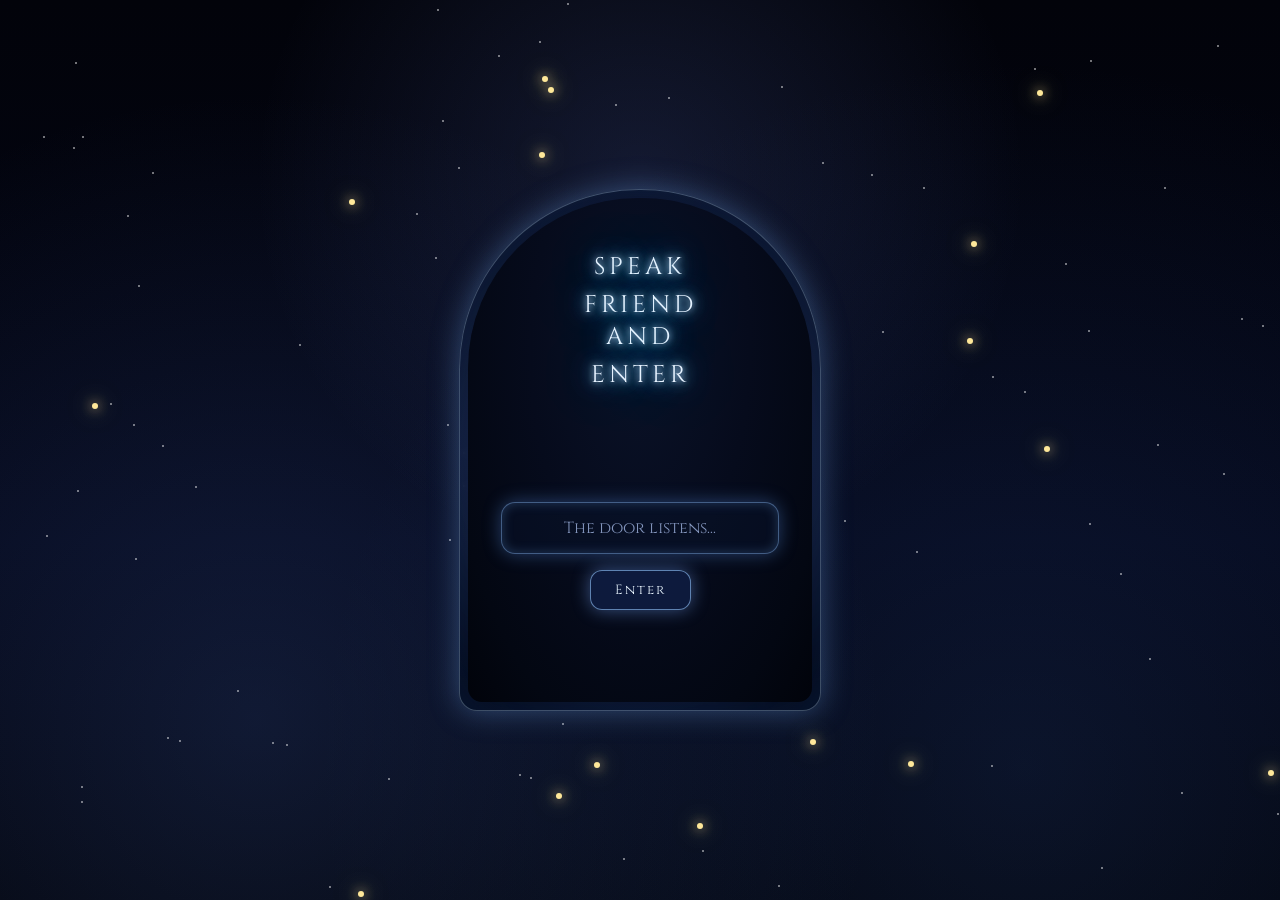
<file: door/index.html>
<!DOCTYPE html>
<html lang="en">
<head>
<meta charset="UTF-8">
<meta name="viewport" content="width=device-width, initial-scale=1.0">
<title>The Gate</title>

<link href="https://fonts.googleapis.com/css2?family=Cinzel:wght@500&display=swap" rel="stylesheet">
<link rel="stylesheet" href="style.css">
</head>

<body>

<div class="stars" id="stars"></div>

<div class="scene">

    <div class="door" id="door">

        <!-- Glowing Words -->
        <div class="moriaWords">
            <span>SPEAK</span>
            <span>FRIEND AND</span>
            <span>ENTER</span>
        </div>

        <!-- Input + Button -->
        <div class="answerBox">
            <input id="answer" placeholder="The door listens...">
            <button id="enterBtn">Enter</button>
        </div>

        <div id="message"></div>

    </div>

</div>

<div class="openLight" id="openLight"></div>

<!-- Music -->
<audio id="bgm" loop>
    <source src="shire.mp3" type="audio/mpeg">
</audio>

<audio id="openSound">
    <source src="open.mp3" type="audio/mpeg">
</audio>

<script src="script.js"></script>

</body>
</html>
</file>
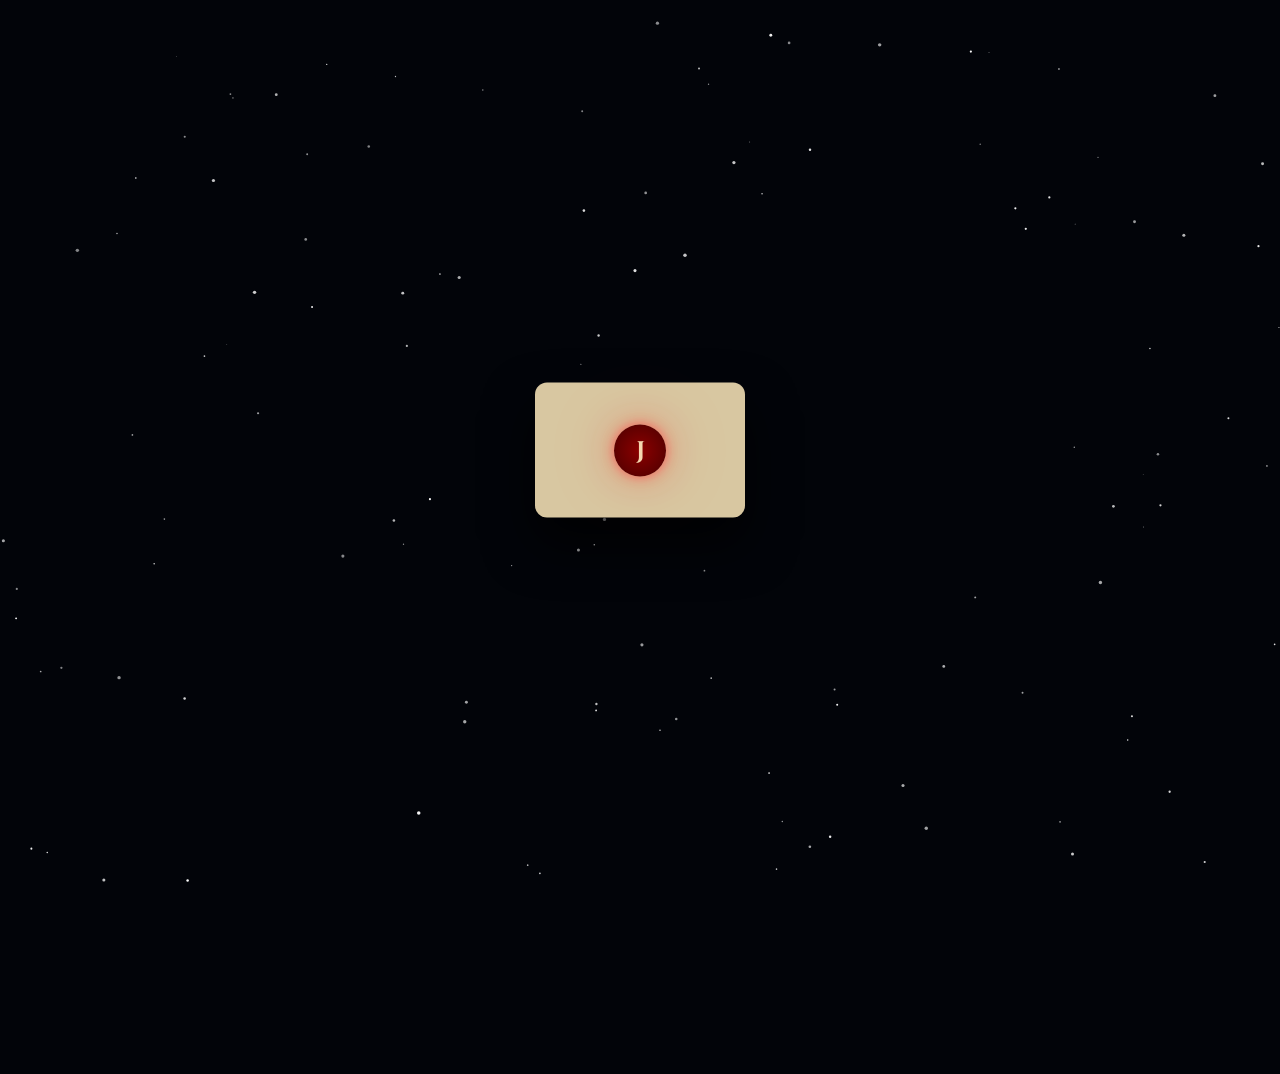
<file: final/index.html>
<!DOCTYPE html>
<html lang="en">
<head>
<meta charset="UTF-8">
<meta name="viewport" content="width=device-width, initial-scale=1.0">
<title>Found at Last</title>

<link rel="preconnect" href="https://fonts.googleapis.com">
<link rel="preconnect" href="https://fonts.gstatic.com" crossorigin>
<link href="https://fonts.googleapis.com/css2?family=Cinzel:wght@500&family=Great+Vibes&display=swap" rel="stylesheet">

<link rel="stylesheet" href="style.css">
</head>

<body>

<canvas id="stars"></canvas>

<div class="scene">
    <div class="envelope" id="envelope">
        <div class="seal"></div>
    </div>

    <div class="letter" id="letter">
        <div id="text"></div>
    </div>
</div>

<audio id="bgmusic" src="music.mp3" loop></audio>
<script src="script.js"></script>

</body>
</html>
</file>
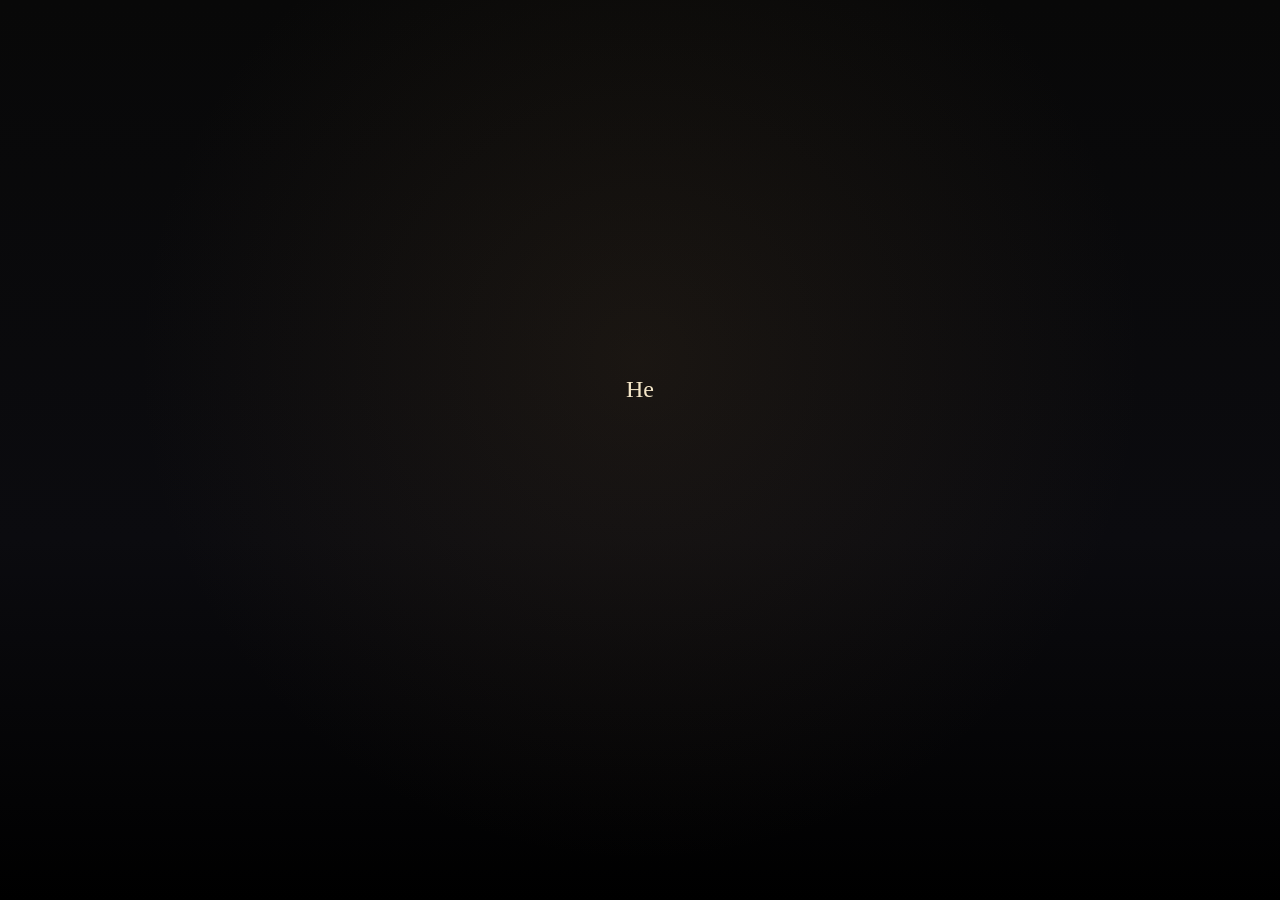
<file: lucifer/index.html>
<!DOCTYPE html>
<html lang="en">
<head>
<meta charset="UTF-8">
<meta name="viewport" content="width=device-width, initial-scale=1.0">
<title>Lux Archives</title>
<link rel="stylesheet" href="style.css">
</head>

<body>

<div class="bg"></div>

<div class="container">

    <div id="dialogue" class="dialogue"></div>

    <div id="inputArea" class="inputArea hidden">
        <input id="userInput" type="text" placeholder="Tell me your desire...">
        <button onclick="processInput()">Submit</button>
    </div>

    <div id="nextStep" class="hidden">
        <button class="luxBtn" onclick="nextStage()">Ask a better question</button>
    </div>

    <div id="finalStep" class="hidden">
        <button class="luxBtn" onclick="goTVD()">Continue the story</button>
    </div>

</div>

<script src="script.js"></script>

</body>
</html>
</file>
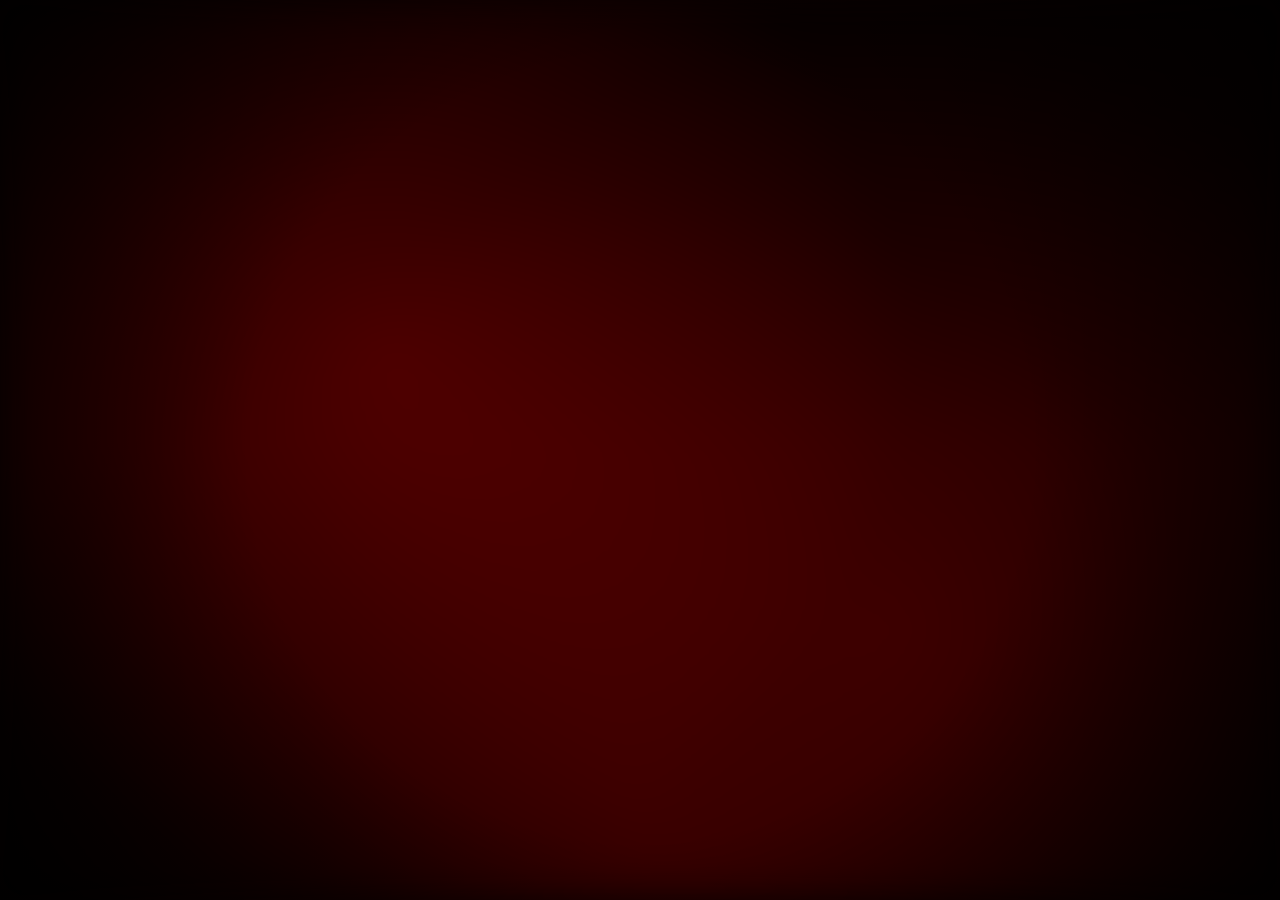
<file: tvd/index.html>
<!DOCTYPE html>
<html lang="en">
<head>
<meta charset="UTF-8">
<meta name="viewport" content="width=device-width, initial-scale=1.0">
<title>Episode</title>
<link rel="stylesheet" href="style.css">
</head>

<body>

<!-- red mist background -->
<div class="fog"></div>
<div class="vignette"></div>

<!-- cinematic text -->
<div id="textBox" class="textBox"></div>

<!-- choice buttons -->
<div id="choiceBox" class="choiceBox hidden">
    <button onclick="choice(false)">It's just coincidence</button>
    <button onclick="choice(true)">It means something</button>
</div>

<!-- input -->
<div id="inputBox" class="inputBox hidden">
    <div class="question">
        Tell me something honestly...
        <br><br>
        When did you first realize I was different to you?
    </div>

    <input id="answerInput" type="text" placeholder="type anything...">
    <button onclick="submitAnswer()">Submit</button>
</div>

<!-- audio -->
<audio id="bgm" loop preload="auto">
    <source src="bgm.mp3" type="audio/mpeg">
</audio>

<audio id="heart" preload="auto">
    <source src="heartbeat.mp3" type="audio/mpeg">
</audio>

<script src="script.js"></script>
<div id="fadeScreen"></div>

</body>
</html>
</file>
<file: door/style.css>
/* ================= BASE ================= */

body{
    margin:0;
    height:100vh;
    overflow:hidden;
    font-family:'Cinzel',serif;

    background:
        radial-gradient(circle at 50% 20%, rgba(120,150,255,0.15), transparent 40%),
        radial-gradient(circle at 20% 80%, rgba(60,90,160,0.25), transparent 50%),
        radial-gradient(circle at 80% 85%, rgba(40,70,130,0.25), transparent 55%),
        linear-gradient(#02030a,#030617 60%,#010208);
}

/* ================= SKY PARTICLES ================= */

.stars{
    position:fixed;
    inset:0;
    pointer-events:none;
    z-index:0;
}

.star{
    position:absolute;
    width:2px;
    height:2px;
    background:white;
    border-radius:50%;
    opacity:0.6;
    animation:twinkle linear infinite alternate;
}

@keyframes twinkle{
    from{opacity:0.2; transform:translateY(0px);}
    to{opacity:1; transform:translateY(-18px);}
}

/* fireflies float in FRONT of sky but BEHIND door */

.firefly{
    position:fixed;
    width:6px;
    height:6px;
    border-radius:50%;
    background:#ffe89a;
    box-shadow:0 0 12px #ffe89a, 0 0 25px #ffd86b;
    animation:floatFly linear infinite;
    pointer-events:none;
    z-index:1;
}

@keyframes floatFly{
    0%{transform:translateY(0) translateX(0);}
    50%{transform:translateY(-80px) translateX(40px);}
    100%{transform:translateY(-160px) translateX(-40px);}
}

/* ================= SCENE ================= */

.scene{
    position:fixed;
    inset:0;
    display:flex;
    justify-content:center;
    align-items:center;
    z-index:5;
}

/* ================= DOOR ================= */

.door{
    position:relative;
    width:360px;
    height:520px;

    border-radius:180px 180px 18px 18px;
    border:1.5px solid rgba(170,210,255,0.35);

    background:
        radial-gradient(ellipse at center,
            rgba(40,70,130,0.25) 0%,
            rgba(10,18,40,0.55) 55%,
            rgba(3,6,16,0.95) 100%);

    backdrop-filter: blur(3px);

    box-shadow:
        0 0 30px rgba(120,180,255,0.35),
        inset 0 0 60px rgba(40,120,255,0.15);

    overflow:hidden;
    z-index:10;
}

/* stone interior — blocks stars/fireflies */
.door::after{
    content:"";
    position:absolute;
    inset:8px;
    border-radius:170px 170px 14px 14px;

    background:
        radial-gradient(ellipse at 50% 30%,
            #0a1228 0%,
            #060b1c 45%,
            #030712 80%,
            #01030a 100%);

    z-index:1; /* IMPORTANT FIX */
}

/* mist aura */

.door::before{
    content:"";
    position:absolute;
    inset:-40px;
    border-radius:200px;
    background:radial-gradient(circle, rgba(130,160,255,0.25), transparent 70%);
    filter:blur(30px);
    z-index:-1;
    animation:mist 6s ease-in-out infinite alternate;
}

@keyframes mist{
    from{opacity:0.3;}
    to{opacity:0.6;}
}

/* ================= MORIA TEXT ================= */

.moriaWords{
    position:absolute;
    top:55px;
    left:50%;
    transform:translateX(-50%);
    text-align:center;
    letter-spacing:4px;
    color:#e6f2ff;
    pointer-events:none;
    z-index:20; /* FIX: now above stone layer */
}

.moriaWords span{
    display:block;
    font-size:24px;
    margin:6px 0;

    text-shadow:
        0 0 6px #bcdfff,
        0 0 14px #7fd0ff,
        0 0 28px #4aaeff,
        0 0 60px #2b8cff;

    animation:elvishGlow 3s ease-in-out infinite alternate;
}

@keyframes elvishGlow{
    from{
        opacity:0.75;
        transform:scale(1);
        filter:brightness(0.9);
    }
    to{
        opacity:1;
        transform:scale(1.05);
        filter:brightness(1.4);
    }
}

/* ================= INPUT AREA ================= */

.answerBox{
    position:absolute;
    top:60%;
    left:50%;
    transform:translate(-50%, 0);
    display:flex;
    flex-direction:column;
    align-items:center;
    gap:16px;
    z-index:20;
}

#answer{
    width:240px;
    padding:14px 18px;
    border-radius:14px;
    border:1px solid rgba(140,190,255,0.45);
    background:rgba(10,20,45,0.45);
    color:#e6f2ff;
    text-align:center;
    font-family:'Cinzel', serif;
    font-size:16px;
    outline:none;

    box-shadow:
        inset 0 0 12px rgba(120,180,255,0.25),
        0 0 18px rgba(100,160,255,0.35);

    transition:0.35s;
}

#answer:focus{
    box-shadow:
        inset 0 0 18px rgba(140,200,255,0.45),
        0 0 28px rgba(120,190,255,0.75);
}

#answer::placeholder{
    color:#b9cfff;
    opacity:0.7;
}

button{
    padding:10px 24px;
    border-radius:12px;
    border:1px solid rgba(150,200,255,0.6);
    background:rgba(20,40,90,0.55);
    color:#eaf6ff;
    font-family:'Cinzel', serif;
    letter-spacing:2px;
    cursor:pointer;

    box-shadow:0 0 18px rgba(120,170,255,0.45);
    transition:0.25s;
}

button:hover{
    transform:scale(1.08);
    box-shadow:
        0 0 25px rgba(150,180,255,0.9),
        inset 0 0 14px rgba(255,255,255,0.25);
}

/* ================= MESSAGE ================= */

#message{
    position:absolute;
    bottom:25px;
    width:100%;
    text-align:center;
    opacity:0;
    transition:opacity 1s ease;
    color:#dfe9ff;
    letter-spacing:2px;
    z-index:20;
}

/* ================= DOOR AWAKENING ================= */

.door.awakening{
    box-shadow:
        0 0 40px rgba(140,200,255,0.6),
        0 0 120px rgba(140,200,255,0.45),
        inset 0 0 80px rgba(120,180,255,0.35);
    transition:1.5s;
}

/* ================= OPENING LIGHT ================= */

.openLight{
    position:fixed;
    inset:0;
    background:radial-gradient(circle, #cfe8ff 0%, #9fd0ff 30%, #ffffff 70%);
    opacity:0;
    pointer-events:none;
    transition:1.5s;
    z-index:50;
}

.openLight.show{
    opacity:1;
}
</file>
<file: final/style.css>
/* ---------- SKY ---------- */

#stars{
    position:fixed;
    top:0;
    left:0;
    width:100%;
    height:100%;
    z-index:-1;
}

body{
    margin:0;
    height:100vh;
    background:#020409;
    display:flex;
    justify-content:center;
    align-items:center;
    font-family:'Cinzel', serif;
    overflow:hidden;
}

/* scene container (transparent) */
.scene{
    position:absolute;
    top:0;
    left:0;
    width:100%;
    height:100%;
    pointer-events:none;
}

/* ---------- ENVELOPE ---------- */

.envelope{
    position:absolute;
    width:210px;
    height:135px;
    background:#d8c7a1;
    border-radius:12px;
    left:50%;
    top:50%;
    transform:translate(-50%,-50%);
    display:flex;
    justify-content:center;
    align-items:center;
    cursor:pointer;
    z-index:5;
    pointer-events:auto;
    box-shadow:0 25px 50px rgba(0,0,0,0.8);
}

/* wax seal */
.seal{
    width:52px;
    height:52px;
    background:radial-gradient(circle,#8b0000,#4a0000);
    border-radius:50%;
    display:flex;
    justify-content:center;
    align-items:center;
    color:#f5d7b0;
    font-family:'Cinzel',serif;
    font-size:24px;
    font-weight:bold;

    box-shadow:
        0 0 12px rgba(255,70,70,0.7),
        0 0 35px rgba(255,40,40,0.35),
        0 0 80px rgba(255,40,40,0.15);

    animation:pulse 3.5s infinite ease-in-out;
}

.seal::after{
    content:"J";
}

/* seal glow animation */
@keyframes pulse{
    0%{ box-shadow:0 0 12px rgba(255,70,70,0.7), 0 0 35px rgba(255,40,40,0.35), 0 0 80px rgba(255,40,40,0.15);}
    50%{ box-shadow:0 0 18px rgba(255,90,90,0.9), 0 0 50px rgba(255,60,60,0.5), 0 0 110px rgba(255,60,60,0.25);}
    100%{ box-shadow:0 0 12px rgba(255,70,70,0.7), 0 0 35px rgba(255,40,40,0.35), 0 0 80px rgba(255,40,40,0.15);}
}

/* ---------- LETTER ---------- */

.letter{
    position:absolute;
    width:min(380px,90vw);
    height:min(520px,78vh);
    background:#f5e6c8;
    border-radius:8px;
    padding:26px;
    box-sizing:border-box;
    opacity:0;

    left:50%;
    top:50%;
    transform:translate(-50%,20%);

    transition:1.2s ease;

    font-family:'Great Vibes', cursive;
    color:#3b2a1a;
    font-size:20px;
    line-height:1.55;

    overflow-y:auto;
    z-index:10;
    pointer-events:none;

    box-shadow:
        0 25px 60px rgba(0,0,0,0.85),
        inset 0 0 40px rgba(180,140,80,0.18);
}

.letter.open{
    opacity:1;
    transform:translate(-50%,-45%);
    pointer-events:auto;
}
#text{
    font-family: 'Great Vibes', cursive !important;
    font-size: 22px;
    line-height: 1.65;
    letter-spacing: 0.6px;
    font-weight: 400;
}
</file>
<file: lucifer/style.css>
body{
    margin:0;
    height:100vh;
    background:#0b0b0f;
    font-family:Georgia, serif;
    color:#f4e6c8;
    overflow:hidden;
}

/* subtle moving darkness */
.bg{
    position:fixed;
    inset:0;
    background:
        radial-gradient(circle at 50% 40%, rgba(120,90,50,0.15), transparent 60%),
        linear-gradient(#080808,#0b0b0f 60%,#000);
    animation:breath 12s ease-in-out infinite alternate;
}

@keyframes breath{
    from{filter:brightness(0.9);}
    to{filter:brightness(1.15);}
}

.container{
    position:absolute;
    top:50%;
    left:50%;
    transform:translate(-50%,-50%);
    width:85%;
    max-width:600px;
    text-align:center;
}

.dialogue{
    font-size:24px;
    line-height:1.6;
    min-height:160px;
    opacity:0;
    transition:opacity 1.5s;
}

.inputArea{
    margin-top:30px;
}

input{
    padding:12px;
    width:240px;
    background:transparent;
    border:1px solid #d6b36a;
    color:#fff;
    text-align:center;
    font-size:16px;
}

button{
    padding:10px 22px;
    margin-left:10px;
    border:1px solid #d6b36a;
    background:transparent;
    color:#f4e6c8;
    cursor:pointer;
    transition:.3s;
}

button:hover{
    background:rgba(214,179,106,0.2);
    box-shadow:0 0 12px rgba(214,179,106,0.6);
}

.luxBtn{
    margin-top:30px;
    font-size:18px;
}

.hidden{
    display:none;
}
</file>
<file: tvd/style.css>
body{
    margin:0;
    height:100vh;
    overflow:hidden;
    font-family:Georgia, serif;
    color:#ffeaea;
    background:#0b0000;
}

/* moving vampire mist */
.fog{
    position:fixed;
    inset:0;
    background:
        radial-gradient(circle at 30% 40%, rgba(140,0,0,0.45), transparent 50%),
        radial-gradient(circle at 70% 70%, rgba(110,0,0,0.35), transparent 55%),
        radial-gradient(circle at 50% 90%, rgba(180,0,0,0.25), transparent 60%),
        linear-gradient(#070000,#160000 50%,#030000);
    filter:blur(18px);
    animation:moveFog 18s ease-in-out infinite alternate;
    z-index:0;
}

@keyframes moveFog{
    from{transform:scale(1);}
    to{transform:scale(1.15);}
}

/* dark edge cinematic */
.vignette{
    position:fixed;
    inset:0;
    background:radial-gradient(circle, transparent 50%, rgba(0,0,0,0.85) 100%);
    z-index:1;
}

/* cinematic text */
.textBox{
    position:absolute;
    top:42%;
    left:50%;
    transform:translate(-50%,-50%);
    width:80%;
    text-align:center;
    font-size:28px;
    opacity:0;
    transition:opacity 2s ease;
    z-index:3;
}

/* buttons */
.choiceBox{
    position:absolute;
    bottom:20%;
    left:50%;
    transform:translateX(-50%);
    display:flex;
    gap:30px;
    z-index:3;
}

button{
    padding:12px 26px;
    background:rgba(0,0,0,0.4);
    border:1px solid rgba(255,100,100,0.6);
    color:#ffe5e5;
    cursor:pointer;
    font-size:16px;
    transition:.3s;
}

button:hover{
    background:rgba(120,0,0,0.5);
    box-shadow:0 0 18px rgba(255,70,70,0.7);
    transform:scale(1.05);
}

.hidden{
    display:none;
}

/* input */
.inputBox{
    position:absolute;
    bottom:18%;
    left:50%;
    transform:translateX(-50%);
    text-align:center;
    z-index:3;
}

.question{
    margin-bottom:18px;
    font-size:18px;
}

input{
    padding:12px;
    width:260px;
    text-align:center;
    background:rgba(0,0,0,.5);
    border:1px solid rgba(255,120,120,.5);
    color:white;
    margin-bottom:12px;
}
#fadeScreen{
    position:fixed;
    inset:0;
    background:black;
    opacity:0;
    pointer-events:none;
    transition:1.5s ease;
    z-index:9999;
}

#fadeScreen.active{
    opacity:1;
}
</file>
